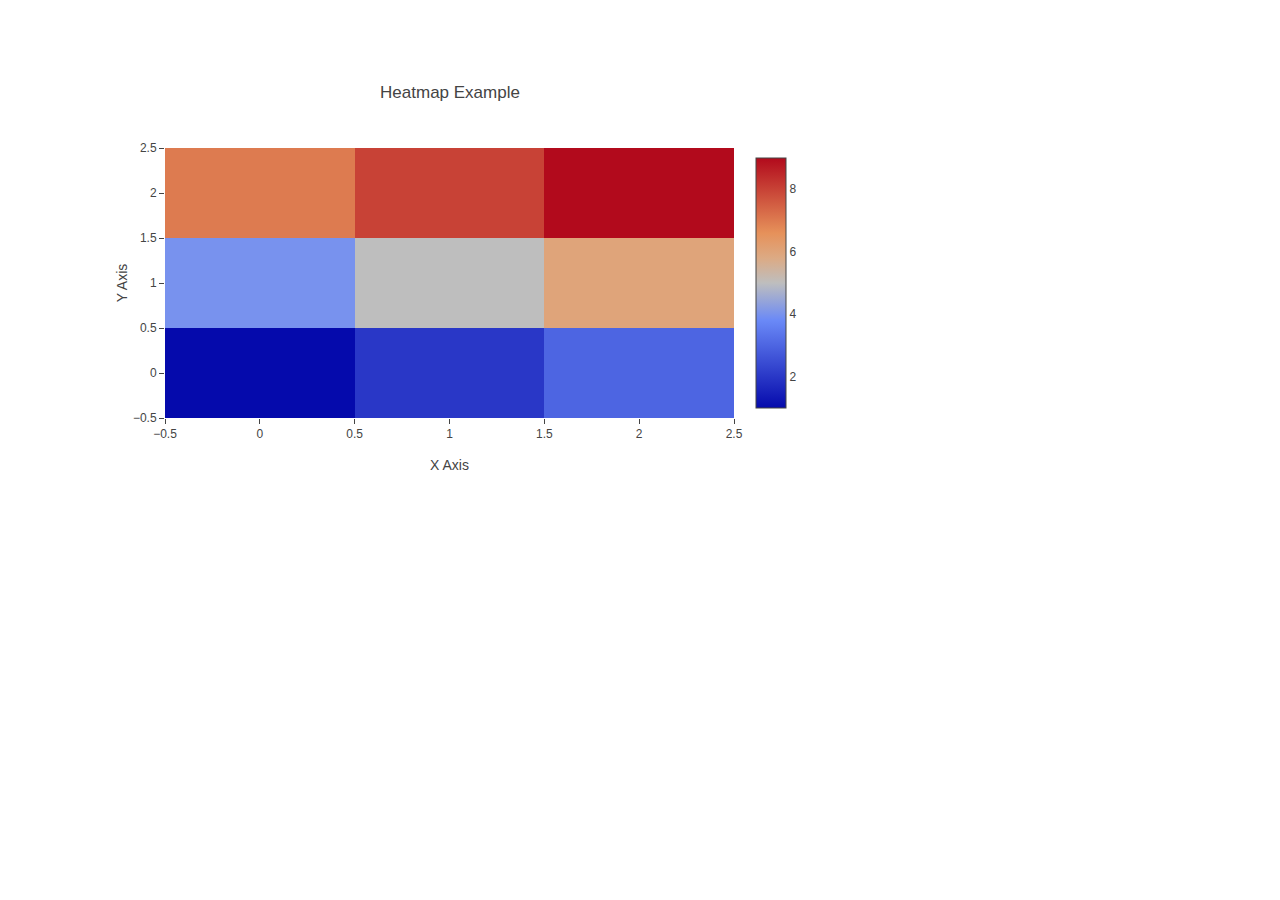
<file: apps/templates/reports/heatmap.html>
<!DOCTYPE html>
<html lang="en">
<head>
    <meta charset="UTF-8">
    <meta name="viewport" content="width=device-width, initial-scale=1.0">
    <title>Heatmap</title>
</head>
<body>
    <!DOCTYPE html>
<html lang="en">
<head>
  <meta charset="UTF-8">
  <meta name="viewport" content="width=device-width, initial-scale=1.0">
  <title>Heatmap Example</title>
  <!-- Bootstrap CSS link -->
  <link rel="stylesheet" href="https://stackpath.bootstrapcdn.com/bootstrap/4.5.2/css/bootstrap.min.css">
</head>
<body>
  <div class="container mt-5">
    <div class="row">
      <div class="col-md-8">
        <div id="heatmap"></div>
      </div>
    </div>
  </div>

  <!-- Plotly.js script -->
  <script src="https://cdn.plot.ly/plotly-latest.min.js"></script>
  <script>
    // Sample data for the heatmap
    const data = [{
      z: [
        [1, 2, 3],
        [4, 5, 6],
        [7, 8, 9]
      ], // Replace with your own data
      type: 'heatmap'
    }];

    // Heatmap layout configuration
    const layout = {
      title: 'Heatmap Example',
      xaxis: {
        title: 'X Axis'
      },
      yaxis: {
        title: 'Y Axis'
      }
    };

    // Create the heatmap
    Plotly.newPlot('heatmap', data, layout);
  </script>
</body>
</html>

</body>
</html>
</file>
